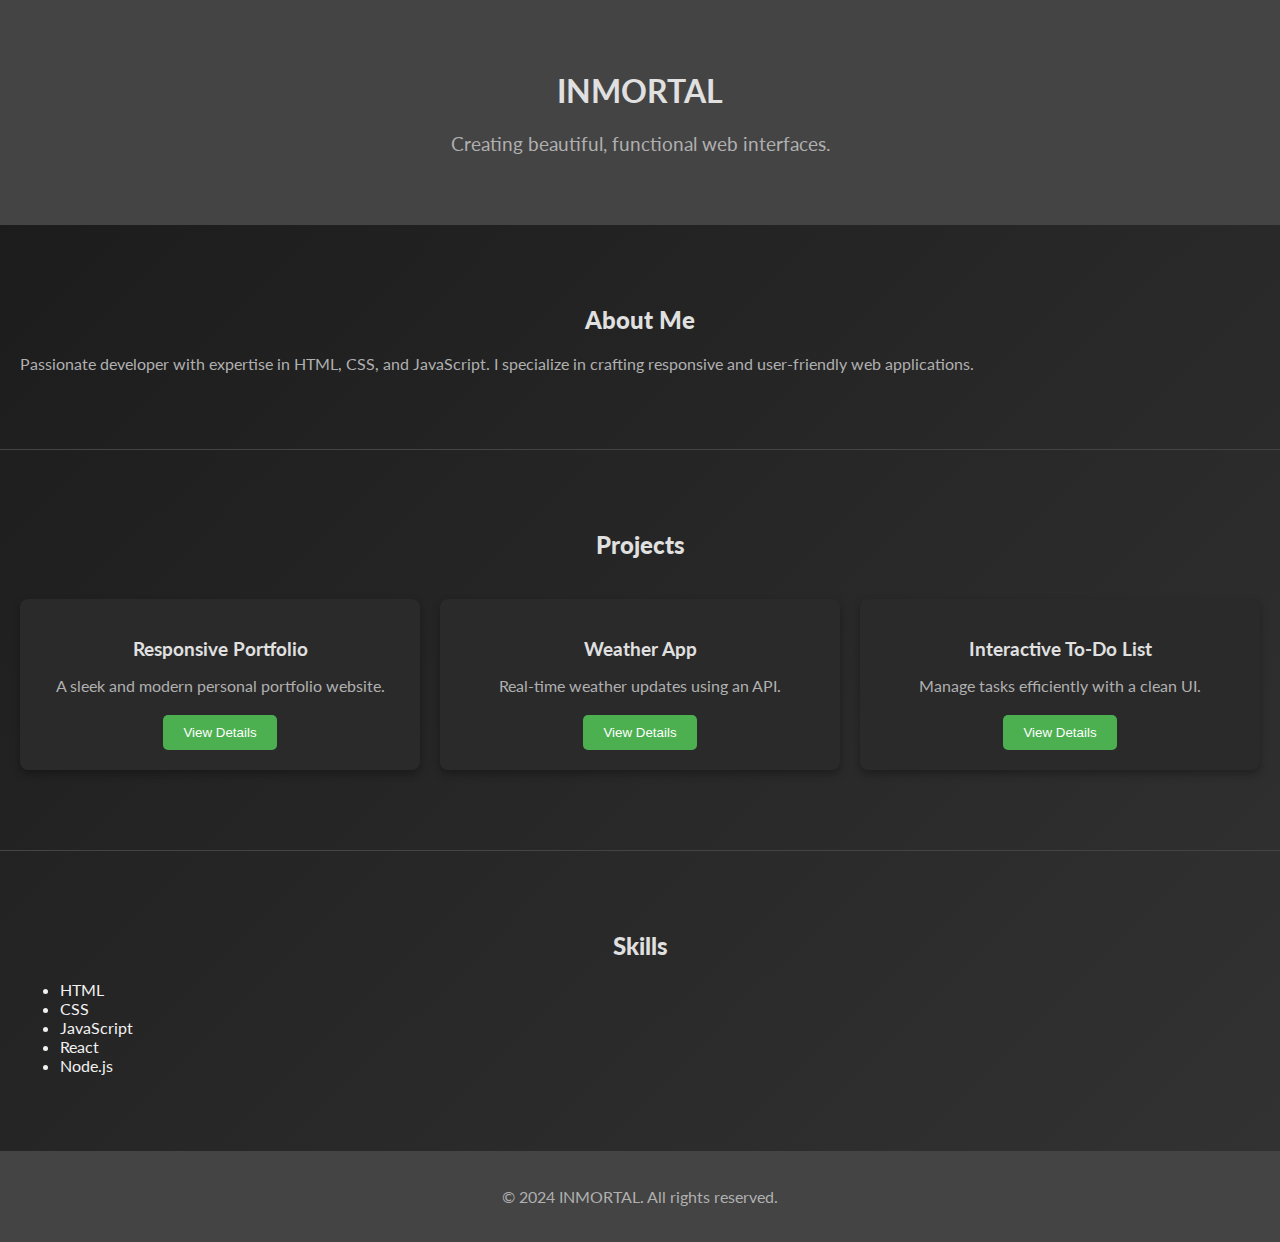
<file: proyectos/Evidencias/diseños/codepen/index.html>
<!DOCTYPE html>
<html lang="en">

<head>
  <meta charset="UTF-8">
  <meta name="viewport" content="width=device-width, initial-scale=1.0">
  <meta name="csrf-token" content="random_csrf_token_value">
  <title>INMORTAL Profile</title>

  <!-- Fonts and Styles -->
  <link rel="stylesheet" href="https://fonts.googleapis.com/css2?family=Lato:wght@400;700;900&display=swap">
  <link rel="stylesheet" href="style.css">
</head>

<body class="not-team logged-in">
  <!-- React Container -->
  <div id="react-page"></div>

  <!-- Page Header -->
  <header class="header">
    <div class="container">
      <h1>INMORTAL</h1>
      <p class="subtitle">Creating beautiful, functional web interfaces.</p>
    </div>
  </header>

  <!-- Main Content -->
  <main>
    <!-- About Section -->
    <section class="section about">
      <div class="container">
        <h2>About Me</h2>
        <p class="intro">Passionate developer with expertise in HTML, CSS, and JavaScript. I specialize in crafting responsive and user-friendly web applications.</p>
      </div>
    </section>

    <!-- Projects Section -->
    <section class="section projects">
      <div class="container">
        <h2>Projects</h2>
        <div class="card-grid">
          <div class="card">
            <h3>Responsive Portfolio</h3>
            <p>A sleek and modern personal portfolio website.</p>
            <button class="btn">View Details</button>
          </div>
          <div class="card">
            <h3>Weather App</h3>
            <p>Real-time weather updates using an API.</p>
            <button class="btn">View Details</button>
          </div>
          <div class="card">
            <h3>Interactive To-Do List</h3>
            <p>Manage tasks efficiently with a clean UI.</p>
            <button class="btn">View Details</button>
          </div>
        </div>
      </div>
    </section>

    <!-- Skills Section -->
    <section class="section skills">
      <div class="container">
        <h2>Skills</h2>
        <ul class="skills-list">
          <li>HTML</li>
          <li>CSS</li>
          <li>JavaScript</li>
          <li>React</li>
          <li>Node.js</li>
        </ul>
      </div>
    </section>
  </main>

  <!-- Footer -->
  <footer>
    <div class="container">
      <p>© 2024 INMORTAL. All rights reserved.</p>
    </div>
  </footer>

  <!-- JavaScript -->
  <script src="script.js"></script>
</body>

</html>
</file>
<file: proyectos/Evidencias/diseños/codepen/style.css>
/* General Styling */
body {
  font-family: 'Lato', sans-serif;
  background: linear-gradient(135deg, #1a1a1a, #333);
  color: #f1f1f1;
  margin: 0;
  padding: 0;
}

h1, h2, h3 {
  color: #e0e0e0;
}

p {
  color: #b0b0b0;
}

/* Header */
.header {
  text-align: center;
  padding: 50px 20px;
  background: #444;
  color: #fff;
}

.subtitle {
  margin-top: 10px;
  font-size: 1.2em;
}

/* Sections */
.section {
  padding: 60px 20px;
  border-top: 1px solid #444;
}

.section h2 {
  text-align: center;
  margin-bottom: 20px;
  font-weight: 900;
}

/* Cards */
.card-grid {
  display: grid;
  grid-template-columns: repeat(auto-fit, minmax(300px, 1fr));
  gap: 20px;
  padding: 20px 0;
}

.card {
  background: #2a2a2a;
  border-radius: 8px;
  padding: 20px;
  text-align: center;
  box-shadow: 0 4px 8px rgba(0, 0, 0, 0.3);
}

.card h3 {
  margin-bottom: 10px;
  font-weight: bold;
}

.card p {
  margin-bottom: 20px;
}

.btn {
  background: #4caf50;
  color: white;
  padding: 10px 20px;
  border: none;
  border-radius: 5px;
  cursor: pointer;
  transition: background 0.3s ease;
}

.btn:hover {
  background: #81c784;
}

/* Footer */
footer {
  text-align: center;
  padding: 20px;
  background: #444;
  color: #fff;
}
</file>
